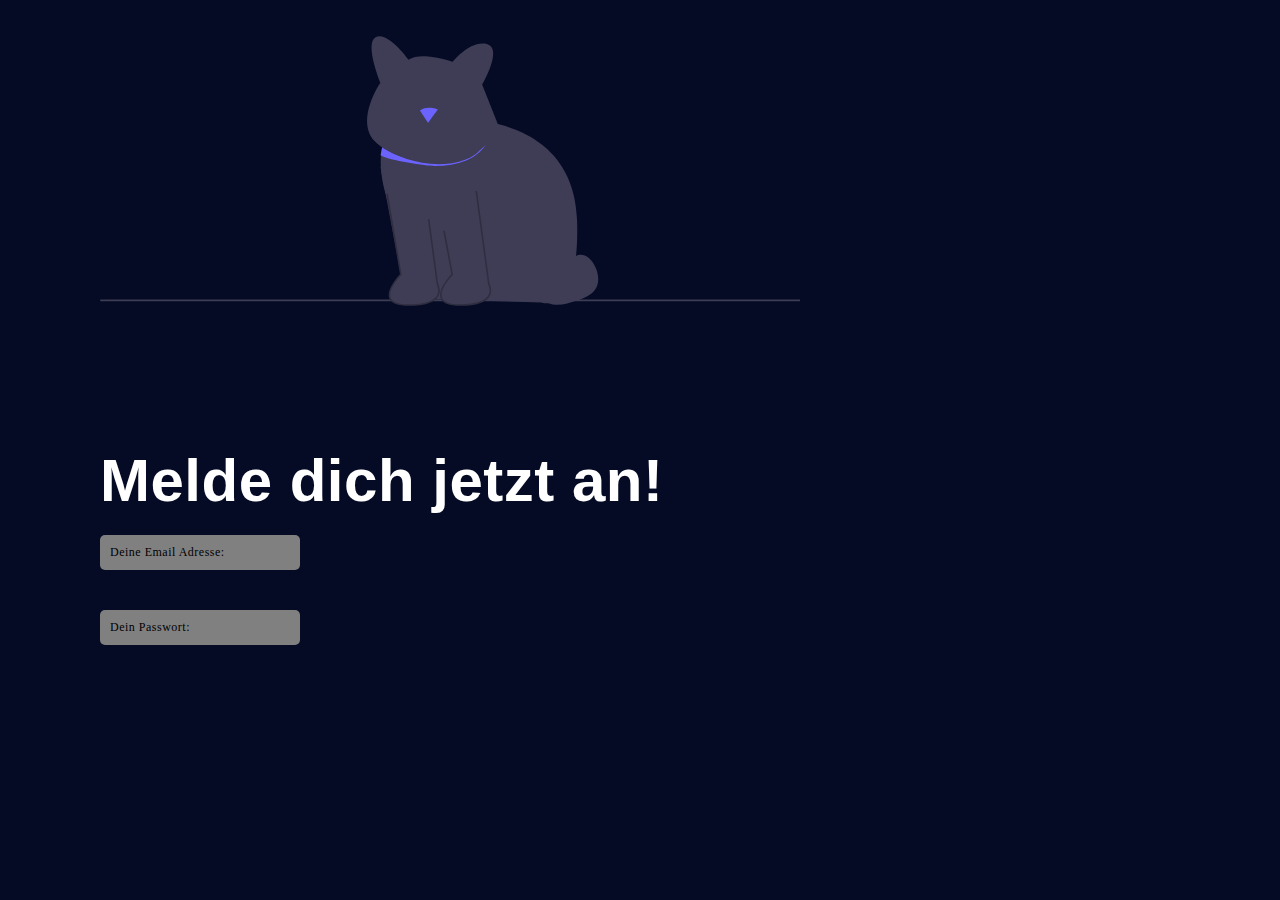
<file: login.html>
<!DOCTYPE html>
<html lang="en">
<head>
    <meta charset="UTF-8">
    <meta http-equiv="X-UA-Compatible" content="IE=edge">
    <meta name="viewport" content="width=device-width, initial-scale=1.0">
    <title>Log-In Seite</title>
    <link rel="stylesheet" href="login.css">
</head>
<body>      
    <div class="content-wrapper">
        <div class="content">
            <svg xmlns="http://www.w3.org/2000/svg" width="888" height="342.09037" viewBox="0 0 888 342.09037" xmlns:xlink="http://www.w3.org/1999/xlink"><path d="m560.17352,337.74451l-141.4902-4.01703s10.64948-63.71005-23.51938-81.39458c-23.29019-12.05804-43.96497-68.39325-38.08173-106.71785.07639-.5134.15955-1.01984.24985-1.51935,2.98312-17.1642,11.50281-30.45026,27.78589-34.0579,52.65829-11.6556,90.24051-2.61558,90.24051-2.61558,0,0,8.70007.11111,21.59064,2.53224.45786.08334.91583.17345,1.38062.27067,36.49292,7.15295,103.94257,32.61478,106.86353,123.01482,4.01685,124.20117-45.01971,104.50455-45.01971,104.50455Z" fill="#3f3d56"/><path d="m496.9491,109.95447c-.23596,6.48-1.70685,12.91833-4.39169,19.04449-5.56415,12.68933-15.70041,22.38147-28.54221,27.29333-38.45654,14.72224-83.34433.11806-106.04492-15.71413-.09027.4995-1.89392,9.98611-1.97031,10.4995,10.05292,6.87534,59.24219,13.51225,68.57355,13.51225,14.16702,0,27.80692-2.35185,39.94116-7.00017,13.18884-5.05077,23.59558-15.00645,29.31235-28.0359,2.72653-6.21627,4.23199-12.75166,4.50266-19.32872-.46478-.09722-.92279-.18734-1.38062-.27067,0,0,.00003,0,.00003,0Z" fill="#6c63ff"/><path d="m507.41196,118.20499l-22.55432-56.70799s27.06519-46.39745,5.79968-51.55272c-21.2655-5.15527-43.17542,22.55432-43.17542,22.55432,0,0-40.59778-14.177-56.0636-2.57764,0,0-25.77637-36.08691-41.24219-28.99841-15.46582,7.0885,5.49524,58.17995,5.49524,58.17995,0,0-31.91602,46.85873-7.42847,73.9239,24.48755,27.06519,116.63803,48.9751,159.16904-14.82141h.00003Z" fill="#3f3d56"/><path d="m1,336.07767h887v-2H1c-.55228,0-1,.44772-1,1h0c0,.55228.44771,1,1,1Z" fill="#3f3d56"/><path d="m555.78296,303.8031c7.67871,3.41595,15.70148,6.90176,24.09912,6.56833s17.23468-5.74146,18.54321-14.04318c.67554-4.28549-.66425-8.88318.97656-12.89932,2.2077-5.40366,9.3291-7.48755,14.86487-5.63577,5.53571,1.85178,9.60248,6.62695,12.51837,11.68372,5.45538,9.46094,7.64142,21.8782,1.79205,31.1008-5.07068,7.99496-14.68799,11.60773-23.63385,14.70645-11.91602,4.12753-25.21979,8.22409-36.7663,3.15405-11.61261-5.09906-17.93823-19.83136-13.63806-31.76288" fill="#3f3d56"/><path d="m428.73624,92.7071s-13.87567-5.55027-22.89487,1.38757l10.40677,15.95702s12.4881-17.34459,12.4881-17.3446Z" fill="#6c63ff"/><path d="m355.88895,165.5544l25.67001,136.6754s-38.8519,39.54565,11.10052,38.8519c49.95242-.69379,35.38297-26.36377,35.38297-26.36377l-15.95703-118.63701" fill="#3f3d56"/><path d="m391.39893,342.09037c-13.52734,0-21.70996-3.10107-24.32861-9.2251-4.77002-11.15576,10.75732-28.16797,13.41895-30.96631l-17.26074-102.18262,1.97168-.33301,17.42969,103.18262-.35742.36426c-.17969.18311-17.93994,18.44922-13.36279,29.1499,2.35059,5.49609,10.32129,8.19385,23.73633,8.00146,18.64697-.25879,30.67188-4.1665,34.77441-11.29932,3.69434-6.42383-.2085-13.50146-.24854-13.57227l-.09424-.16748-.02637-.19141-11.10059-82.56006,1.98242-.2666,11.07617,82.37842c.65674,1.24756,4.10889,8.45801.15576,15.35693-4.52832,7.90234-16.80566,12.04834-36.4917,12.32178-.42969.00586-.85449.00879-1.27441.00879Z" fill="#2f2e41"/><path d="m421.10464,165.5544l25.67001,136.6754s-38.8519,39.54565,11.10052,38.8519c49.95242-.69379,35.38297-26.36377,35.38297-26.36377l-15.95703-118.63701" fill="#3f3d56"/><path d="m456.61426,342.09037c-13.52734,0-21.70947-3.10107-24.32812-9.2251-4.76562-11.14453,10.72607-28.13477,13.41016-30.95801l-10.31152-54.99609,1.96582-.36816,10.50293,56.01514-.36572.37207c-.17969.18311-17.93994,18.44922-13.3623,29.1499,2.35107,5.49561,10.32617,8.2041,23.73584,8.00146,18.6626-.25928,30.69092-4.17236,34.78467-11.31641,3.69238-6.44434-.21729-13.4834-.25732-13.55371l-.0957-.16846-15.98291-118.82861,1.98242-.2666,15.93262,118.45508c.65674,1.24756,4.10889,8.45801.15576,15.35693-4.52832,7.90234-16.80615,12.04834-36.49219,12.32178-.42969.00586-.85449.00879-1.27441.00879Z" fill="#2f2e41"/></svg>
            <h1>Melde dich jetzt an!</h1>
            <div class="form-wrapper">
                <input type="text" name="email" placeholder="Deine Email Adresse:"><br>
                <input type="text" name="password" placeholder="Dein Passwort:">
</body>
</html>
</file>
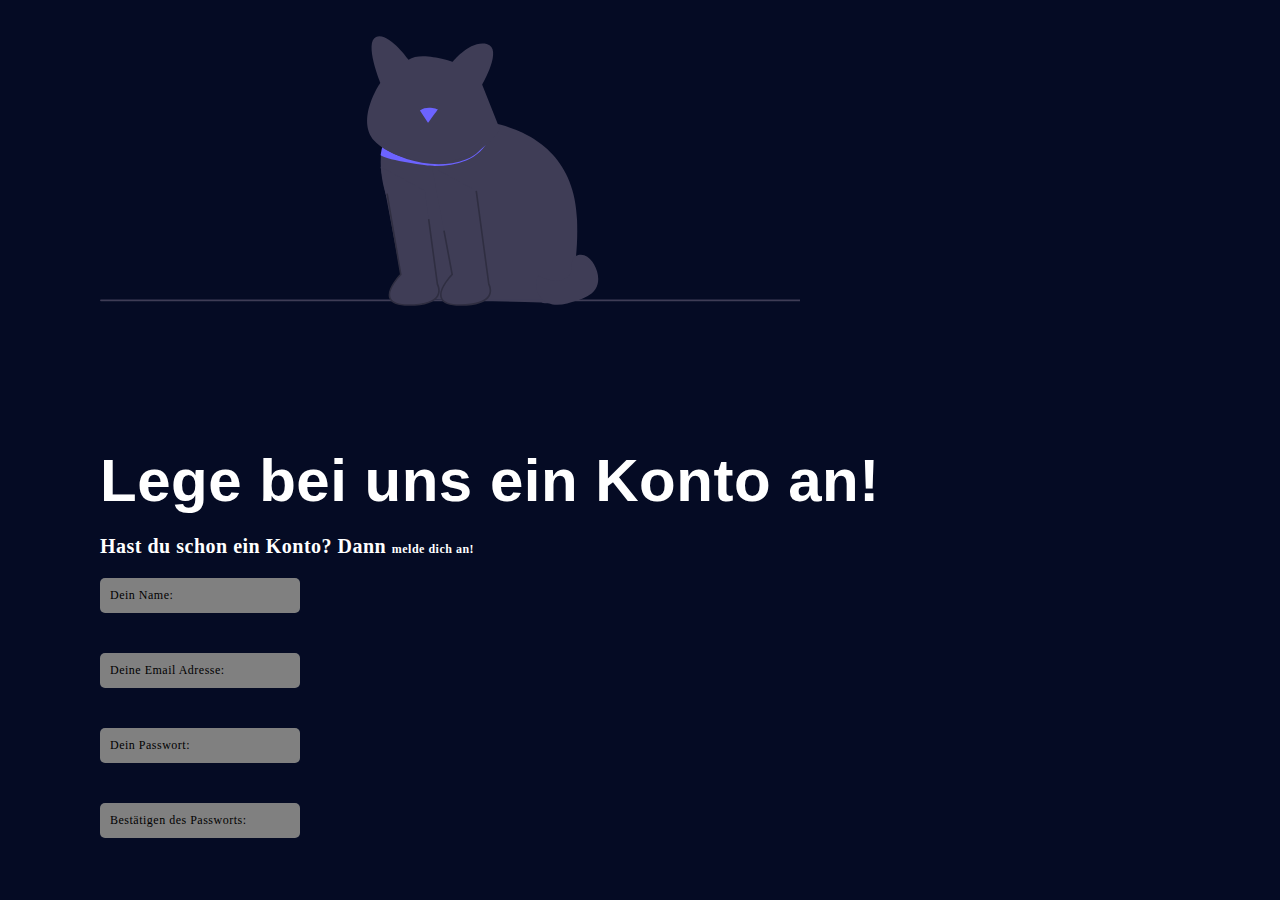
<file: registrieren.html>
<!DOCTYPE html>
<html lang="en">
<head>
    <meta charset="UTF-8">
    <meta http-equiv="X-UA-Compatible" content="IE=edge">
    <meta name="viewport" content="width=device-width, initial-scale=1.0">
    <title>Registrieren</title>
    <link rel="stylesheet" href="registrieren.css">
</head>
<body>
    <div class="content-wrapper">
        <div class="content">
            <svg xmlns="http://www.w3.org/2000/svg" width="888" height="342.09037" viewBox="0 0 888 342.09037" xmlns:xlink="http://www.w3.org/1999/xlink"><path d="m560.17352,337.74451l-141.4902-4.01703s10.64948-63.71005-23.51938-81.39458c-23.29019-12.05804-43.96497-68.39325-38.08173-106.71785.07639-.5134.15955-1.01984.24985-1.51935,2.98312-17.1642,11.50281-30.45026,27.78589-34.0579,52.65829-11.6556,90.24051-2.61558,90.24051-2.61558,0,0,8.70007.11111,21.59064,2.53224.45786.08334.91583.17345,1.38062.27067,36.49292,7.15295,103.94257,32.61478,106.86353,123.01482,4.01685,124.20117-45.01971,104.50455-45.01971,104.50455Z" fill="#3f3d56"/><path d="m496.9491,109.95447c-.23596,6.48-1.70685,12.91833-4.39169,19.04449-5.56415,12.68933-15.70041,22.38147-28.54221,27.29333-38.45654,14.72224-83.34433.11806-106.04492-15.71413-.09027.4995-1.89392,9.98611-1.97031,10.4995,10.05292,6.87534,59.24219,13.51225,68.57355,13.51225,14.16702,0,27.80692-2.35185,39.94116-7.00017,13.18884-5.05077,23.59558-15.00645,29.31235-28.0359,2.72653-6.21627,4.23199-12.75166,4.50266-19.32872-.46478-.09722-.92279-.18734-1.38062-.27067,0,0,.00003,0,.00003,0Z" fill="#6c63ff"/><path d="m507.41196,118.20499l-22.55432-56.70799s27.06519-46.39745,5.79968-51.55272c-21.2655-5.15527-43.17542,22.55432-43.17542,22.55432,0,0-40.59778-14.177-56.0636-2.57764,0,0-25.77637-36.08691-41.24219-28.99841-15.46582,7.0885,5.49524,58.17995,5.49524,58.17995,0,0-31.91602,46.85873-7.42847,73.9239,24.48755,27.06519,116.63803,48.9751,159.16904-14.82141h.00003Z" fill="#3f3d56"/><path d="m1,336.07767h887v-2H1c-.55228,0-1,.44772-1,1h0c0,.55228.44771,1,1,1Z" fill="#3f3d56"/><path d="m555.78296,303.8031c7.67871,3.41595,15.70148,6.90176,24.09912,6.56833s17.23468-5.74146,18.54321-14.04318c.67554-4.28549-.66425-8.88318.97656-12.89932,2.2077-5.40366,9.3291-7.48755,14.86487-5.63577,5.53571,1.85178,9.60248,6.62695,12.51837,11.68372,5.45538,9.46094,7.64142,21.8782,1.79205,31.1008-5.07068,7.99496-14.68799,11.60773-23.63385,14.70645-11.91602,4.12753-25.21979,8.22409-36.7663,3.15405-11.61261-5.09906-17.93823-19.83136-13.63806-31.76288" fill="#3f3d56"/><path d="m428.73624,92.7071s-13.87567-5.55027-22.89487,1.38757l10.40677,15.95702s12.4881-17.34459,12.4881-17.3446Z" fill="#6c63ff"/><path d="m355.88895,165.5544l25.67001,136.6754s-38.8519,39.54565,11.10052,38.8519c49.95242-.69379,35.38297-26.36377,35.38297-26.36377l-15.95703-118.63701" fill="#3f3d56"/><path d="m391.39893,342.09037c-13.52734,0-21.70996-3.10107-24.32861-9.2251-4.77002-11.15576,10.75732-28.16797,13.41895-30.96631l-17.26074-102.18262,1.97168-.33301,17.42969,103.18262-.35742.36426c-.17969.18311-17.93994,18.44922-13.36279,29.1499,2.35059,5.49609,10.32129,8.19385,23.73633,8.00146,18.64697-.25879,30.67188-4.1665,34.77441-11.29932,3.69434-6.42383-.2085-13.50146-.24854-13.57227l-.09424-.16748-.02637-.19141-11.10059-82.56006,1.98242-.2666,11.07617,82.37842c.65674,1.24756,4.10889,8.45801.15576,15.35693-4.52832,7.90234-16.80566,12.04834-36.4917,12.32178-.42969.00586-.85449.00879-1.27441.00879Z" fill="#2f2e41"/><path d="m421.10464,165.5544l25.67001,136.6754s-38.8519,39.54565,11.10052,38.8519c49.95242-.69379,35.38297-26.36377,35.38297-26.36377l-15.95703-118.63701" fill="#3f3d56"/><path d="m456.61426,342.09037c-13.52734,0-21.70947-3.10107-24.32812-9.2251-4.76562-11.14453,10.72607-28.13477,13.41016-30.95801l-10.31152-54.99609,1.96582-.36816,10.50293,56.01514-.36572.37207c-.17969.18311-17.93994,18.44922-13.3623,29.1499,2.35107,5.49561,10.32617,8.2041,23.73584,8.00146,18.6626-.25928,30.69092-4.17236,34.78467-11.31641,3.69238-6.44434-.21729-13.4834-.25732-13.55371l-.0957-.16846-15.98291-118.82861,1.98242-.2666,15.93262,118.45508c.65674,1.24756,4.10889,8.45801.15576,15.35693-4.52832,7.90234-16.80615,12.04834-36.49219,12.32178-.42969.00586-.85449.00879-1.27441.00879Z" fill="#2f2e41"/></svg>
            <h1>Lege bei uns ein Konto an!</h1>
            <h3>Hast du schon ein Konto? Dann <a href="login.html">melde dich an!</a></h3>
            <div class="form-wrapper">
                <input type="text" name="name" placeholder="Dein Name:"><br>
                <input type="text" name="email" placeholder="Deine Email Adresse:">
            </div>
        <div class="form-wrapper2">
            <input type="text" name="pwd" placeholder="Dein Passwort:"><br>
            <input type="text" name="bestaetigen" placeholder="Bestätigen des Passworts:">
        </div>
</body>
</html>
</file>
<file: login.css>
* {
    margin: 0;
    padding: 0;
    box-sizing: border-box;
    color: #FFF;
    font-family: "Consolas";
    text-decoration: none;
    font-size: 12px;
    letter-spacing: 0.5px;
}

body {
    width: 100vw;
    background-color: #050B24;
    background-size: 120% 100%;
}

.nav-wrapper {
    width: 90%;
    max-width: 1000px;
    margin: 0 auto;
    display: flex;
    justify-content: space-between;
    padding: 12px;
    margin-bottom: 80px;
}

nav svg {
    fill: #FFF;
    margin-right: 20px;
}

nav {
    display: flex;
    justify-content: center;
    align-items: center;
}

nav a {
    margin-top: 15px;
    margin-right: 15px;
    font-size: 16px;
}

.form-wrapper input::placeholder {
    color: black;
    font-size: 12px;
    font-family: "Consolas";
    justify-content: space-between;
}


.form-wrapper input {
    padding: 10px;
    border-radius: 5px;
    border: none;
    background-color: grey;
    width: 200px;
    margin-right: 10px;
    margin-bottom: 20px;
    margin-left: 100px;
    margin-top: 20px;
}

body h1 {
    margin-top: 100px;
    margin-left: 100px;
    font-family: 'Trebuchet MS', 'Lucida Sans Unicode', 'Lucida Grande', 'Lucida Sans', Arial, sans-serif;
    font-size: 60px;
}

body h3 {
    margin-top: 20px;
    margin-left: 100px;
    font-family: "Consolas";
    font-size: 20px;
}

body svg {
    max-width: 700px;
    max-height: 700px;
    margin-left: 100px;
}
</file>
<file: registrieren.css>
* {
    margin: 0;
    padding: 0;
    box-sizing: border-box;
    color: #FFF;
    font-family: "Consolas";
    text-decoration: none;
    font-size: 12px;
    letter-spacing: 0.5px;
}

body {
    width: 100vw;
    background-color: #050B24;
    background-size: 120% 100%;
}

.form-wrapper input::placeholder {
    color: black;
    font-size: 12px;
    font-family: "Consolas";
    justify-content: space-between;
}


.form-wrapper input {
    padding: 10px;
    border-radius: 5px;
    border: none;
    background-color: grey;
    width: 200px;
    margin-right: 10px;
    margin-bottom: 20px;
    margin-left: 100px;
    margin-top: 20px;
}

.form-wrapper2 input {
    padding: 10px;
    border-radius: 5px;
    border: none;
    background-color: grey;
    width: 200px;
    margin-right: 10px;
    margin-bottom: 20px;
    margin-left: 100px;
    margin-top: 20px;
}

.form-wrapper2 input::placeholder {
    color: black;
    font-size: 12px;
    font-family: "Consolas";
    justify-content: space-between;
}

body h1 {
    margin-top: 100px;
    margin-left: 100px;
    font-family: 'Trebuchet MS', 'Lucida Sans Unicode', 'Lucida Grande', 'Lucida Sans', Arial, sans-serif;
    font-size: 60px;
}

body h3 {
    margin-top: 20px;
    margin-left: 100px;
    font-family: "Consolas";
    font-size: 20px;
}

body svg {
    max-width: 700px;
    max-height: 700px;
    margin-left: 100px;
}
</file>
